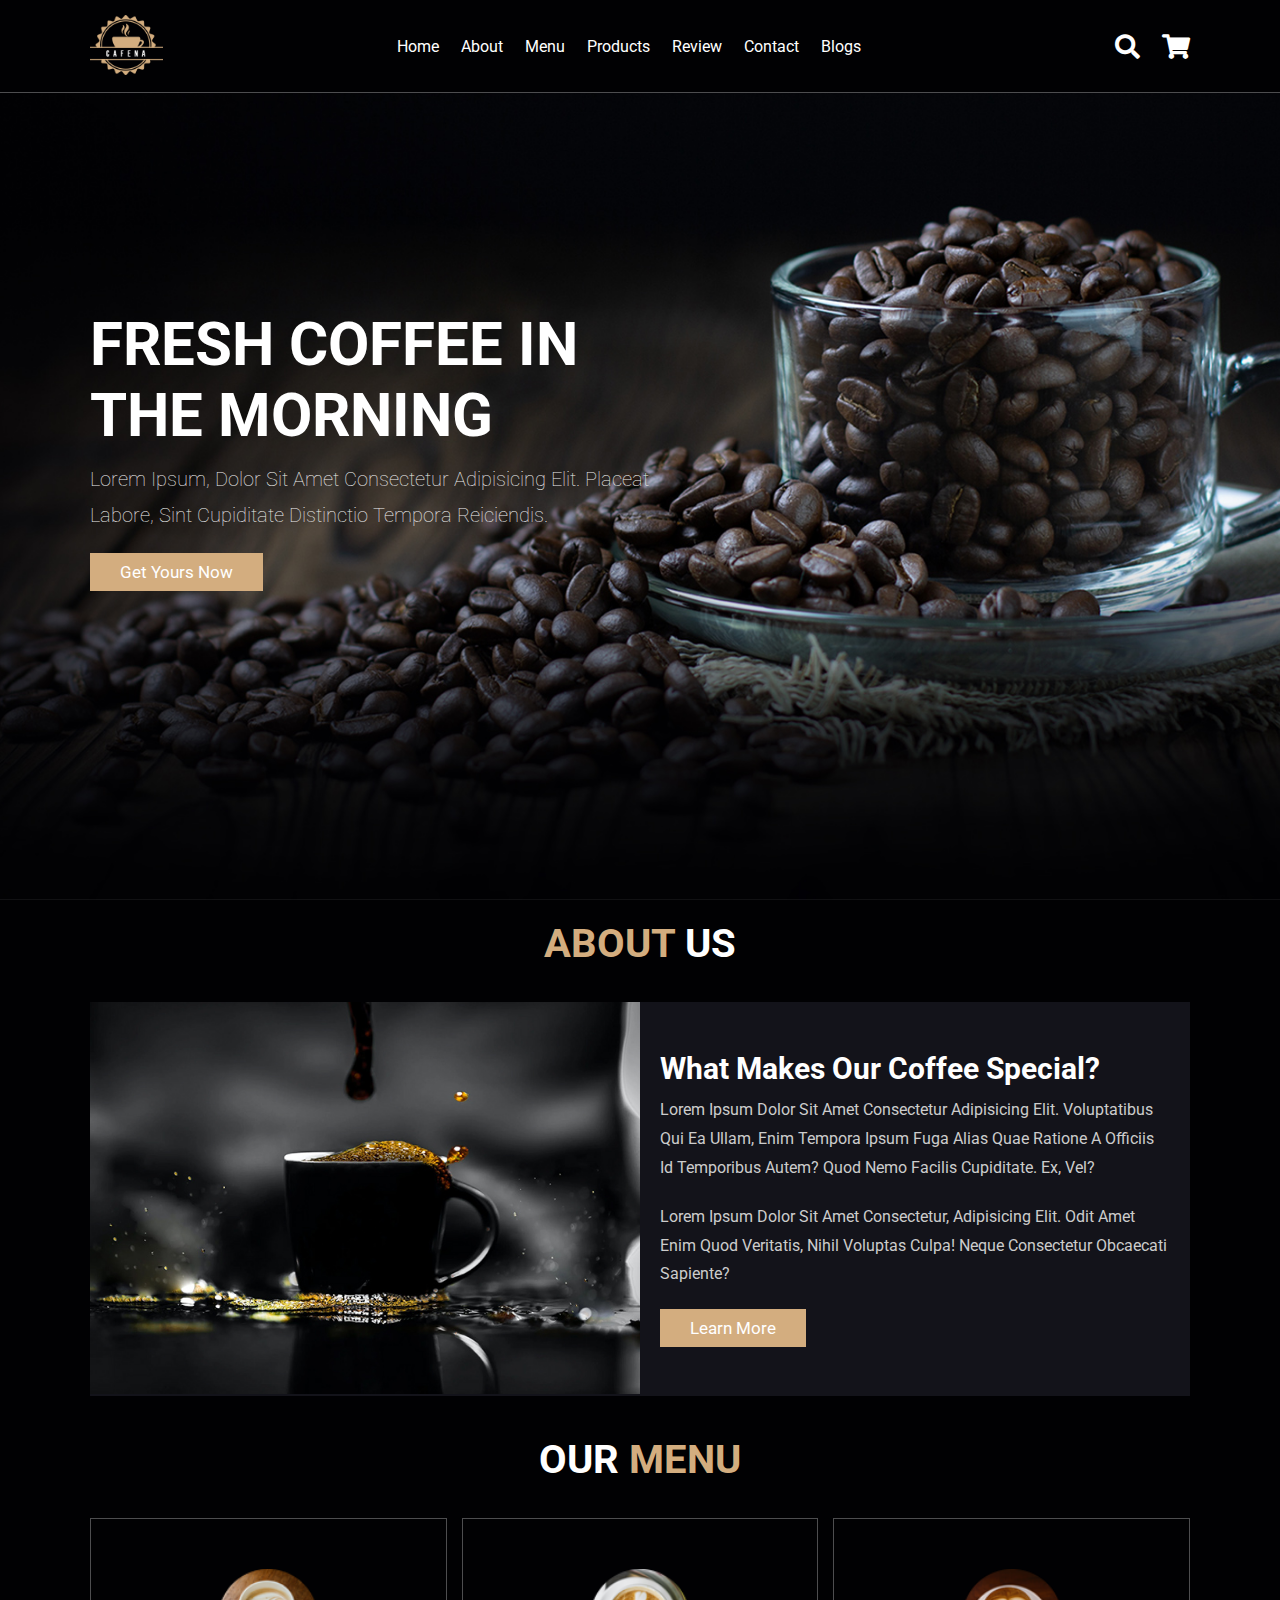
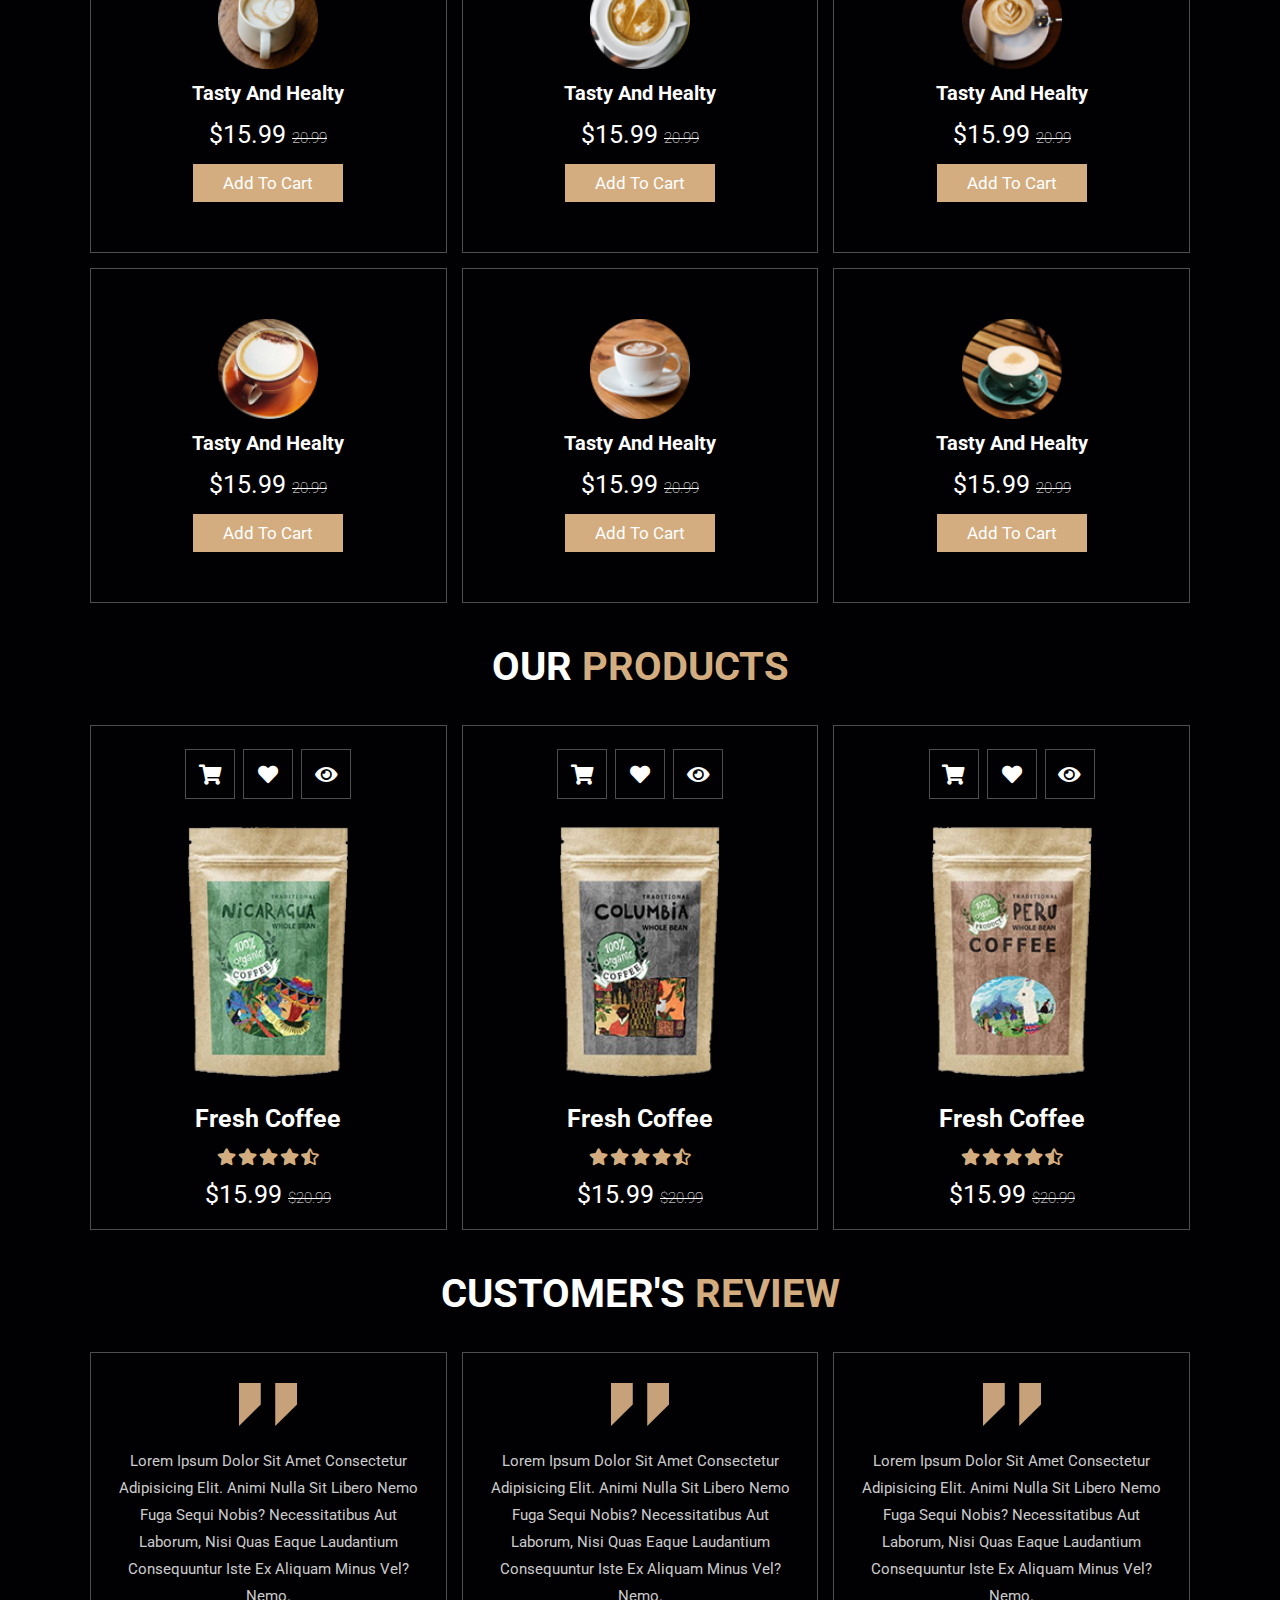
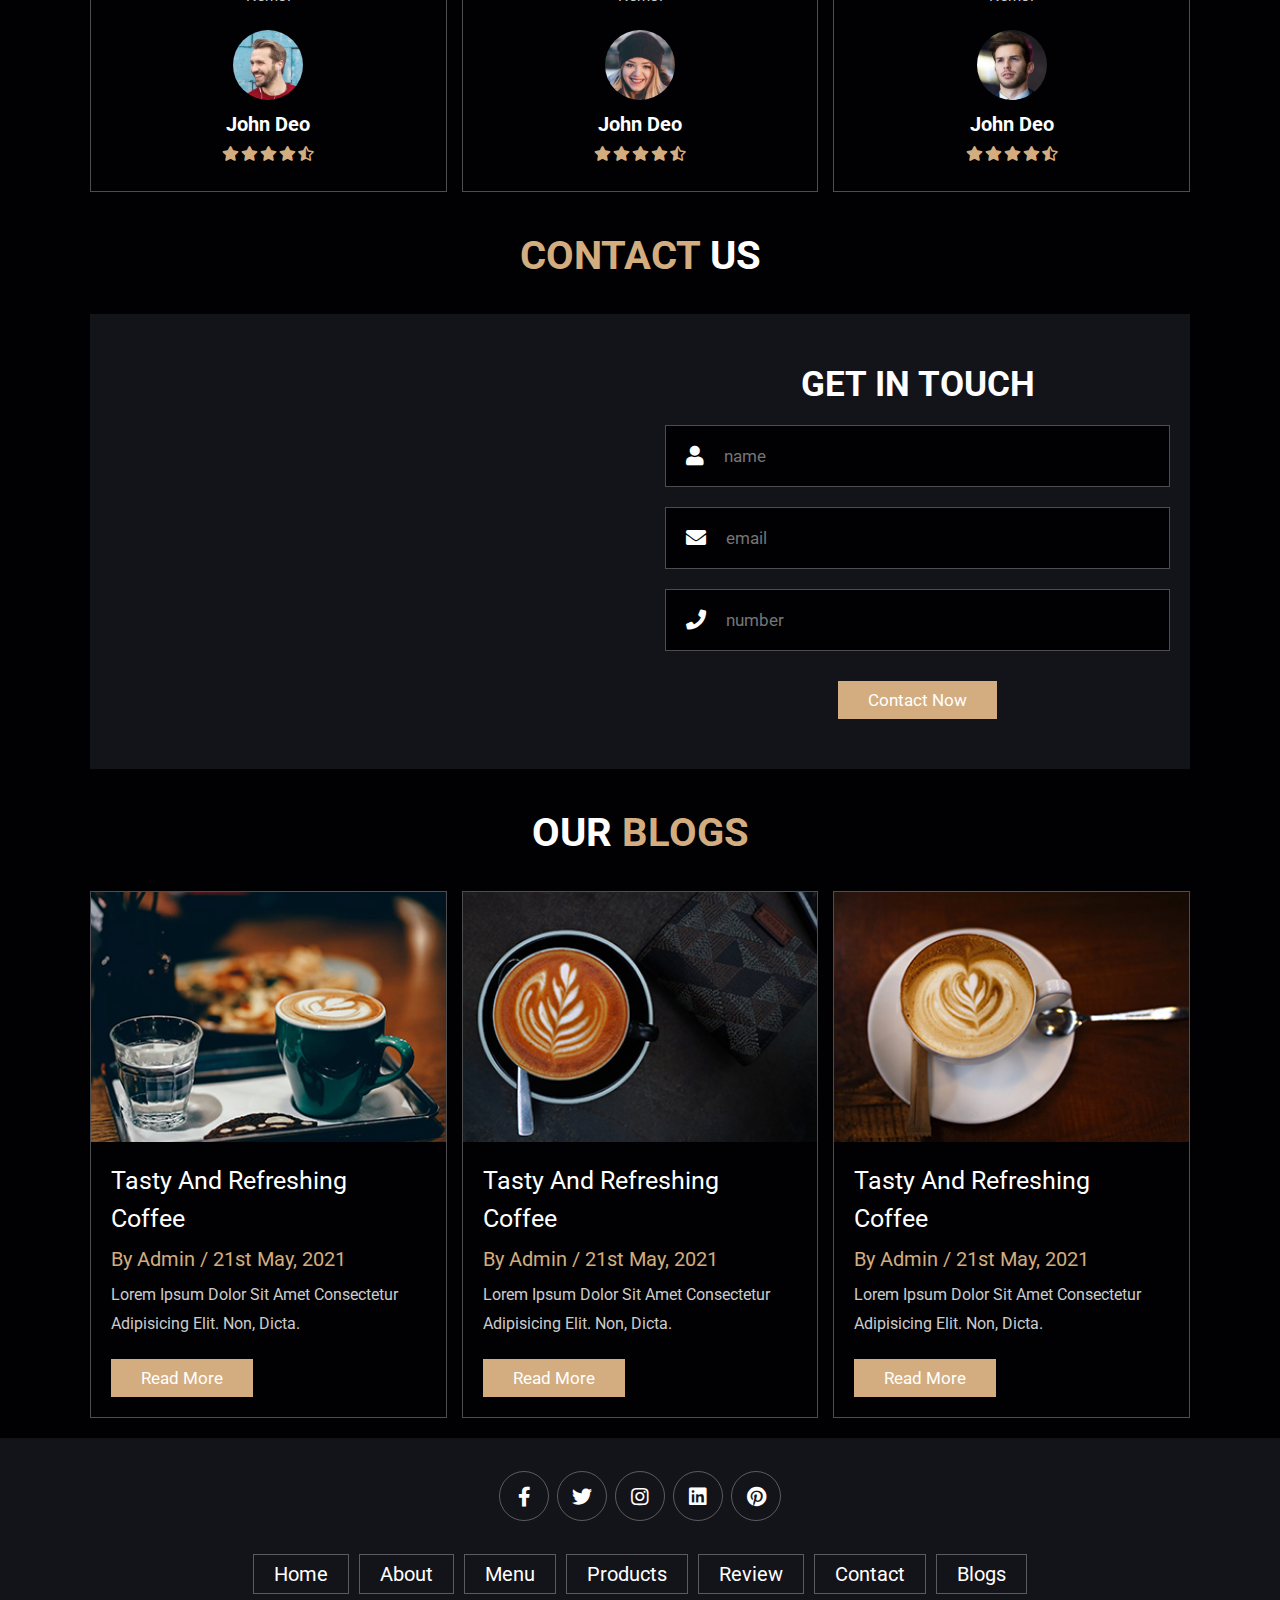
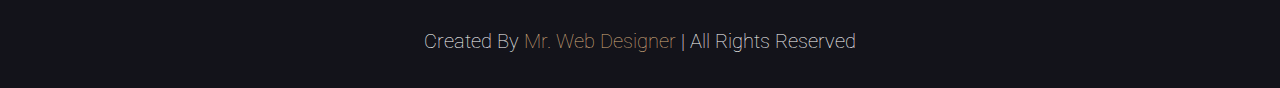
<file: hewfile/index.html>
<!DOCTYPE html>
<html lang="en">
<head>
    <meta charset="UTF-8">
    <meta http-equiv="X-UA-Compatible" content="IE=edge">
    <meta name="viewport" content="width=device-width, initial-scale=1.0">
    <title>complete responsive coffee shop website design</title>

    <!-- font awesome cdn link  -->
    <link rel="stylesheet" href="https://cdnjs.cloudflare.com/ajax/libs/font-awesome/5.15.4/css/all.min.css">

    <!-- custom css file link  -->
    <link rel="stylesheet" href="css/style.css">

</head>
<body>
    
<!-- header section starts  -->

<header class="header">

    <a href="#" class="logo">
        <img src="images/logo.png" alt="">
    </a>

    <nav class="navbar">
        <a href="#home">home</a>
        <a href="#about">about</a>
        <a href="#menu">menu</a>
        <a href="#products">products</a>
        <a href="#review">review</a>
        <a href="#contact">contact</a>
        <a href="#blogs">blogs</a>
    </nav>

    <div class="icons">
        <div class="fas fa-search" id="search-btn"></div>
        <div class="fas fa-shopping-cart" id="cart-btn"></div>
        <div class="fas fa-bars" id="menu-btn"></div>
    </div>

    <div class="search-form">
        <input type="search" id="search-box" placeholder="search here...">
        <label for="search-box" class="fas fa-search"></label>
    </div>

    <div class="cart-items-container">
        <div class="cart-item">
            <span class="fas fa-times"></span>
            <img src="images/cart-item-1.png" alt="">
            <div class="content">
                <h3>cart item 01</h3>
                <div class="price">$15.99/-</div>
            </div>
        </div>
        <div class="cart-item">
            <span class="fas fa-times"></span>
            <img src="images/cart-item-2.png" alt="">
            <div class="content">
                <h3>cart item 02</h3>
                <div class="price">$15.99/-</div>
            </div>
        </div>
        <div class="cart-item">
            <span class="fas fa-times"></span>
            <img src="images/cart-item-3.png" alt="">
            <div class="content">
                <h3>cart item 03</h3>
                <div class="price">$15.99/-</div>
            </div>
        </div>
        <div class="cart-item">
            <span class="fas fa-times"></span>
            <img src="images/cart-item-4.png" alt="">
            <div class="content">
                <h3>cart item 04</h3>
                <div class="price">$15.99/-</div>
            </div>
        </div>
        <a href="#" class="btn">checkout now</a>
    </div>

</header>

<!-- header section ends -->

<!-- home section starts  -->

<section class="home" id="home">

    <div class="content">
        <h3>fresh coffee in the morning</h3>
        <p>Lorem ipsum, dolor sit amet consectetur adipisicing elit. Placeat labore, sint cupiditate distinctio tempora reiciendis.</p>
        <a href="#" class="btn">get yours now</a>
    </div>

</section>

<!-- home section ends -->

<!-- about section starts  -->

<section class="about" id="about">

    <h1 class="heading"> <span>about</span> us </h1>

    <div class="row">

        <div class="image">
            <img src="images/about-img.jpeg" alt="">
        </div>

        <div class="content">
            <h3>what makes our coffee special?</h3>
            <p>Lorem ipsum dolor sit amet consectetur adipisicing elit. Voluptatibus qui ea ullam, enim tempora ipsum fuga alias quae ratione a officiis id temporibus autem? Quod nemo facilis cupiditate. Ex, vel?</p>
            <p>Lorem ipsum dolor sit amet consectetur, adipisicing elit. Odit amet enim quod veritatis, nihil voluptas culpa! Neque consectetur obcaecati sapiente?</p>
            <a href="#" class="btn">learn more</a>
        </div>

    </div>

</section>

<!-- about section ends -->

<!-- menu section starts  -->

<section class="menu" id="menu">

    <h1 class="heading"> our <span>menu</span> </h1>

    <div class="box-container">

        <div class="box">
            <img src="images/menu-1.png" alt="">
            <h3>tasty and healty</h3>
            <div class="price">$15.99 <span>20.99</span></div>
            <a href="#" class="btn">add to cart</a>
        </div>

        <div class="box">
            <img src="images/menu-2.png" alt="">
            <h3>tasty and healty</h3>
            <div class="price">$15.99 <span>20.99</span></div>
            <a href="#" class="btn">add to cart</a>
        </div>

        <div class="box">
            <img src="images/menu-3.png" alt="">
            <h3>tasty and healty</h3>
            <div class="price">$15.99 <span>20.99</span></div>
            <a href="#" class="btn">add to cart</a>
        </div>

        <div class="box">
            <img src="images/menu-4.png" alt="">
            <h3>tasty and healty</h3>
            <div class="price">$15.99 <span>20.99</span></div>
            <a href="#" class="btn">add to cart</a>
        </div>

        <div class="box">
            <img src="images/menu-5.png" alt="">
            <h3>tasty and healty</h3>
            <div class="price">$15.99 <span>20.99</span></div>
            <a href="#" class="btn">add to cart</a>
        </div>

        <div class="box">
            <img src="images/menu-6.png" alt="">
            <h3>tasty and healty</h3>
            <div class="price">$15.99 <span>20.99</span></div>
            <a href="#" class="btn">add to cart</a>
        </div>

    </div>

</section>

<!-- menu section ends -->

<section class="products" id="products">

    <h1 class="heading"> our <span>products</span> </h1>

    <div class="box-container">

        <div class="box">
            <div class="icons">
                <a href="#" class="fas fa-shopping-cart"></a>
                <a href="#" class="fas fa-heart"></a>
                <a href="#" class="fas fa-eye"></a>
            </div>
            <div class="image">
                <img src="images/product-1.png" alt="">
            </div>
            <div class="content">
                <h3>fresh coffee</h3>
                <div class="stars">
                    <i class="fas fa-star"></i>
                    <i class="fas fa-star"></i>
                    <i class="fas fa-star"></i>
                    <i class="fas fa-star"></i>
                    <i class="fas fa-star-half-alt"></i>
                </div>
                <div class="price">$15.99 <span>$20.99</span></div>
            </div>
        </div>

        <div class="box">
            <div class="icons">
                <a href="#" class="fas fa-shopping-cart"></a>
                <a href="#" class="fas fa-heart"></a>
                <a href="#" class="fas fa-eye"></a>
            </div>
            <div class="image">
                <img src="images/product-2.png" alt="">
            </div>
            <div class="content">
                <h3>fresh coffee</h3>
                <div class="stars">
                    <i class="fas fa-star"></i>
                    <i class="fas fa-star"></i>
                    <i class="fas fa-star"></i>
                    <i class="fas fa-star"></i>
                    <i class="fas fa-star-half-alt"></i>
                </div>
                <div class="price">$15.99 <span>$20.99</span></div>
            </div>
        </div>

        <div class="box">
            <div class="icons">
                <a href="#" class="fas fa-shopping-cart"></a>
                <a href="#" class="fas fa-heart"></a>
                <a href="#" class="fas fa-eye"></a>
            </div>
            <div class="image">
                <img src="images/product-3.png" alt="">
            </div>
            <div class="content">
                <h3>fresh coffee</h3>
                <div class="stars">
                    <i class="fas fa-star"></i>
                    <i class="fas fa-star"></i>
                    <i class="fas fa-star"></i>
                    <i class="fas fa-star"></i>
                    <i class="fas fa-star-half-alt"></i>
                </div>
                <div class="price">$15.99 <span>$20.99</span></div>
            </div>
        </div>

    </div>

</section>

<!-- review section starts  -->

<section class="review" id="review">

    <h1 class="heading"> customer's <span>review</span> </h1>

    <div class="box-container">

        <div class="box">
            <img src="images/quote-img.png" alt="" class="quote">
            <p>Lorem ipsum dolor sit amet consectetur adipisicing elit. Animi nulla sit libero nemo fuga sequi nobis? Necessitatibus aut laborum, nisi quas eaque laudantium consequuntur iste ex aliquam minus vel? Nemo.</p>
            <img src="images/pic-1.png" class="user" alt="">
            <h3>john deo</h3>
            <div class="stars">
                <i class="fas fa-star"></i>
                <i class="fas fa-star"></i>
                <i class="fas fa-star"></i>
                <i class="fas fa-star"></i>
                <i class="fas fa-star-half-alt"></i>
            </div>
        </div>

        <div class="box">
            <img src="images/quote-img.png" alt="" class="quote">
            <p>Lorem ipsum dolor sit amet consectetur adipisicing elit. Animi nulla sit libero nemo fuga sequi nobis? Necessitatibus aut laborum, nisi quas eaque laudantium consequuntur iste ex aliquam minus vel? Nemo.</p>
            <img src="images/pic-2.png" class="user" alt="">
            <h3>john deo</h3>
            <div class="stars">
                <i class="fas fa-star"></i>
                <i class="fas fa-star"></i>
                <i class="fas fa-star"></i>
                <i class="fas fa-star"></i>
                <i class="fas fa-star-half-alt"></i>
            </div>
        </div>
        
        <div class="box">
            <img src="images/quote-img.png" alt="" class="quote">
            <p>Lorem ipsum dolor sit amet consectetur adipisicing elit. Animi nulla sit libero nemo fuga sequi nobis? Necessitatibus aut laborum, nisi quas eaque laudantium consequuntur iste ex aliquam minus vel? Nemo.</p>
            <img src="images/pic-3.png" class="user" alt="">
            <h3>john deo</h3>
            <div class="stars">
                <i class="fas fa-star"></i>
                <i class="fas fa-star"></i>
                <i class="fas fa-star"></i>
                <i class="fas fa-star"></i>
                <i class="fas fa-star-half-alt"></i>
            </div>
        </div>

    </div>

</section>

<!-- review section ends -->

<!-- contact section starts  -->

<section class="contact" id="contact">

    <h1 class="heading"> <span>contact</span> us </h1>

    <div class="row">

        <iframe class="map" src="https://www.google.com/maps/embed?pb=!1m18!1m12!1m3!1d30153.788252261566!2d72.82321484621745!3d19.141690214227783!2m3!1f0!2f0!3f0!3m2!1i1024!2i768!4f13.1!3m3!1m2!1s0x3be7b63aceef0c69%3A0x2aa80cf2287dfa3b!2sJogeshwari%20West%2C%20Mumbai%2C%20Maharashtra%20400047!5e0!3m2!1sen!2sin!4v1629452077891!5m2!1sen!2sin" allowfullscreen="" loading="lazy"></iframe>

        <form action="">
            <h3>get in touch</h3>
            <div class="inputBox">
                <span class="fas fa-user"></span>
                <input type="text" placeholder="name">
            </div>
            <div class="inputBox">
                <span class="fas fa-envelope"></span>
                <input type="email" placeholder="email">
            </div>
            <div class="inputBox">
                <span class="fas fa-phone"></span>
                <input type="number" placeholder="number">
            </div>
            <input type="submit" value="contact now" class="btn">
        </form>

    </div>

</section>

<!-- contact section ends -->

<!-- blogs section starts  -->

<section class="blogs" id="blogs">

    <h1 class="heading"> our <span>blogs</span> </h1>

    <div class="box-container">

        <div class="box">
            <div class="image">
                <img src="images/blog-1.jpeg" alt="">
            </div>
            <div class="content">
                <a href="#" class="title">tasty and refreshing coffee</a>
                <span>by admin / 21st may, 2021</span>
                <p>Lorem ipsum dolor sit amet consectetur adipisicing elit. Non, dicta.</p>
                <a href="#" class="btn">read more</a>
            </div>
        </div>

        <div class="box">
            <div class="image">
                <img src="images/blog-2.jpeg" alt="">
            </div>
            <div class="content">
                <a href="#" class="title">tasty and refreshing coffee</a>
                <span>by admin / 21st may, 2021</span>
                <p>Lorem ipsum dolor sit amet consectetur adipisicing elit. Non, dicta.</p>
                <a href="#" class="btn">read more</a>
            </div>
        </div>

        <div class="box">
            <div class="image">
                <img src="images/blog-3.jpeg" alt="">
            </div>
            <div class="content">
                <a href="#" class="title">tasty and refreshing coffee</a>
                <span>by admin / 21st may, 2021</span>
                <p>Lorem ipsum dolor sit amet consectetur adipisicing elit. Non, dicta.</p>
                <a href="#" class="btn">read more</a>
            </div>
        </div>

    </div>

</section>

<!-- blogs section ends -->

<!-- footer section starts  -->

<section class="footer">

    <div class="share">
        <a href="#" class="fab fa-facebook-f"></a>
        <a href="#" class="fab fa-twitter"></a>
        <a href="#" class="fab fa-instagram"></a>
        <a href="#" class="fab fa-linkedin"></a>
        <a href="#" class="fab fa-pinterest"></a>
    </div>

    <div class="links">
        <a href="#">home</a>
        <a href="#">about</a>
        <a href="#">menu</a>
        <a href="#">products</a>
        <a href="#">review</a>
        <a href="#">contact</a>
        <a href="#">blogs</a>
    </div>

    <div class="credit">created by <span>mr. web designer</span> | all rights reserved</div>

</section>

<!-- footer section ends -->

















<!-- custom js file link  -->
<script src="js/script.js"></script>

</body>
</html>
</file>
<file: hewfile/css/style.css>
@import url('https://fonts.googleapis.com/css2?family=Roboto:wght@100;300;400;500;700&display=swap');

:root{
    --main-color:#d3ad7f;
    --black:#13131a;
    --bg:#010103;
    --border:.1rem solid rgba(255,255,255,.3);
}

*{
    font-family: 'Roboto', sans-serif;
    margin:0; padding:0;
    box-sizing: border-box;
    outline: none; border:none;
    text-decoration: none;
    text-transform: capitalize;
    transition: .2s linear;
}

html{
    font-size: 62.5%;
    overflow-x: hidden;
    scroll-padding-top: 9rem;
    scroll-behavior: smooth;
}

html::-webkit-scrollbar{
    width: .8rem;
}

html::-webkit-scrollbar-track{
    background: transparent;
}

html::-webkit-scrollbar-thumb{
    background: #fff;
    border-radius: 5rem;
}

body{
    background: var(--bg);
}

section{
    padding:2rem 7%;
}

.heading{
    text-align: center;
    color:#fff;
    text-transform: uppercase;
    padding-bottom: 3.5rem;
    font-size: 4rem;
}

.heading span{
    color:var(--main-color);
    text-transform: uppercase;
}

.btn{
    margin-top: 1rem;
    display: inline-block;
    padding:.9rem 3rem;
    font-size: 1.7rem;
    color:#fff;
    background: var(--main-color);
    cursor: pointer;
}

.btn:hover{
    letter-spacing: .2rem;
}

.header{
    background: var(--bg);
    display: flex;
    align-items: center;
    justify-content: space-between;
    padding:1.5rem 7%;
    border-bottom: var(--border);
    position: fixed;
    top:0; left: 0; right: 0;
    z-index: 1000;
}

.header .logo img{
    height: 6rem;
}

.header .navbar a{
    margin:0 1rem;
    font-size: 1.6rem;
    color:#fff;
}

.header .navbar a:hover{
    color:var(--main-color);
    border-bottom: .1rem solid var(--main-color);
    padding-bottom: .5rem;
}

.header .icons div{
    color:#fff;
    cursor: pointer;
    font-size: 2.5rem;
    margin-left: 2rem;
}

.header .icons div:hover{
    color:var(--main-color);
}

#menu-btn{
    display: none;
}

.header .search-form{
    position: absolute;
    top:115%; right: 7%;
    background: #fff;
    width: 50rem;
    height: 5rem;
    display: flex;
    align-items: center;
    transform: scaleY(0);
    transform-origin: top;
}

.header .search-form.active{
    transform: scaleY(1);
}

.header .search-form input{
    height: 100%;
    width: 100%;
    font-size: 1.6rem;
    color:var(--black);
    padding:1rem;
    text-transform: none;
}

.header .search-form label{
    cursor: pointer;
    font-size: 2.2rem;
    margin-right: 1.5rem;
    color:var(--black);
}

.header .search-form label:hover{
    color:var(--main-color);
}

.header .cart-items-container{
    position: absolute;
    top:100%; right: -100%;
    height: calc(100vh - 9.5rem);
    width: 35rem;
    background: #fff;
    padding:0 1.5rem;
}

.header .cart-items-container.active{
    right: 0;
}

.header .cart-items-container .cart-item{
    position: relative;
    margin:2rem 0;
    display: flex;
    align-items: center;
    gap:1.5rem;
}

.header .cart-items-container .cart-item .fa-times{
    position: absolute;
    top:1rem; right: 1rem;
    font-size: 2rem;
    cursor: pointer;
    color: var(--black);
}

.header .cart-items-container .cart-item .fa-times:hover{
    color:var(--main-color);
}

.header .cart-items-container .cart-item img{
    height: 7rem;
}

.header .cart-items-container .cart-item .content h3{
    font-size: 2rem;
    color:var(--black);
    padding-bottom: .5rem;
}

.header .cart-items-container .cart-item .content .price{
    font-size: 1.5rem;
    color:var(--main-color);
}

.header .cart-items-container .btn{
    width: 100%;
    text-align: center;
}

.home{
    min-height: 100vh;
    display: flex;
    align-items: center;
    background:url(../images/home-img.jpeg) no-repeat;
    background-size: cover;
    background-position: center;
}

.home .content{
    max-width: 60rem;
}

.home .content h3{
    font-size: 6rem;
    text-transform: uppercase;
    color:#fff;
}

.home .content p{
    font-size: 2rem;
    font-weight: lighter;
    line-height: 1.8;
    padding:1rem 0;
    color:#eee;
}

.about .row{
    display: flex;
    align-items: center;
    background:var(--black);
    flex-wrap: wrap;
}

.about .row .image{
    flex:1 1 45rem;
}

.about .row .image img{
    width: 100%;
}
.about .row .content{
    flex:1 1 45rem;
    padding:2rem;
}

.about .row .content h3{
    font-size: 3rem;
    color:#fff;
}

.about .row .content p{
    font-size: 1.6rem;
    color:#ccc;
    padding:1rem 0;
    line-height: 1.8;
}

.menu .box-container{
    display: grid;
    grid-template-columns: repeat(auto-fit, minmax(30rem, 1fr));
    gap:1.5rem;
}

.menu .box-container .box{
    padding:5rem;
    text-align: center;
    border:var(--border);    
}

.menu .box-container .box img{
    height: 10rem;
}

.menu .box-container .box h3{
    color: #fff;
    font-size: 2rem;
    padding:1rem 0;
}

.menu .box-container .box .price{
    color: #fff;
    font-size: 2.5rem;
    padding:.5rem 0;
}

.menu .box-container .box .price span{
    font-size: 1.5rem;
    text-decoration: line-through;
    font-weight: lighter;
}

.menu .box-container .box:hover{
    background:#fff;
}

.menu .box-container .box:hover > *{
    color:var(--black);
}

.products .box-container{
    display: grid;
    grid-template-columns: repeat(auto-fit, minmax(30rem, 1fr));
    gap:1.5rem;
}

.products .box-container .box{
    text-align: center;
    border:var(--border);
    padding: 2rem;
}

.products .box-container .box .icons a{
    height: 5rem;
    width: 5rem;
    line-height: 5rem;
    font-size: 2rem;
    border:var(--border);
    color:#fff;
    margin:.3rem;
}

.products .box-container .box .icons a:hover{
    background:var(--main-color);
}

.products .box-container .box .image{
    padding: 2.5rem 0;
}

.products .box-container .box .image img{
    height: 25rem;
}

.products .box-container .box .content h3{
    color:#fff;
    font-size: 2.5rem;
}

.products .box-container .box .content .stars{
    padding: 1.5rem;
}

.products .box-container .box .content .stars i{
    font-size: 1.7rem;
    color: var(--main-color);
}

.products .box-container .box .content .price{
    color:#fff;
    font-size: 2.5rem;
}

.products .box-container .box .content .price span{
    text-decoration: line-through;
    font-weight: lighter;
    font-size: 1.5rem;
}

.review .box-container{
    display: grid;
    grid-template-columns: repeat(auto-fit, minmax(30rem, 1fr));
    gap:1.5rem;
}

.review .box-container .box{
    border:var(--border);
    text-align: center;
    padding:3rem 2rem;
}

.review .box-container .box p{
    font-size: 1.5rem;
    line-height: 1.8;
    color:#ccc;
    padding:2rem 0;
}

.review .box-container .box .user{
    height: 7rem;
    width: 7rem;
    border-radius: 50%;
    object-fit: cover;
}

.review .box-container .box h3{
    padding:1rem 0;
    font-size: 2rem;
    color:#fff;
}

.review .box-container .box .stars i{
    font-size: 1.5rem;
    color:var(--main-color);
}

.contact .row{
    display: flex;
    background:var(--black);
    flex-wrap: wrap;
    gap:1rem;
}

.contact .row .map{
    flex:1 1 45rem;
    width: 100%;
    object-fit: cover;
}

.contact .row form{
    flex:1 1 45rem;
    padding:5rem 2rem;
    text-align: center;
}

.contact .row form h3{
    text-transform: uppercase;
    font-size: 3.5rem;
    color:#fff;
}

.contact .row form .inputBox{
    display: flex;
    align-items: center;
    margin-top: 2rem;
    margin-bottom: 2rem;
    background:var(--bg);
    border:var(--border);
}

.contact .row form .inputBox span{
    color:#fff;
    font-size: 2rem;
    padding-left: 2rem;
}

.contact .row form .inputBox input{
    width: 100%;
    padding:2rem;
    font-size: 1.7rem;
    color:#fff;
    text-transform: none;
    background:none;
}

.blogs .box-container{
    display: grid;
    grid-template-columns: repeat(auto-fit, minmax(30rem, 1fr));
    gap:1.5rem;
}

.blogs .box-container .box{
    border:var(--border);    
}

.blogs .box-container .box .image{
    height: 25rem;
    overflow:hidden;
    width: 100%;
}

.blogs .box-container .box .image img{
    height: 100%;
    object-fit: cover;
    width: 100%;
}

.blogs .box-container .box:hover .image img{
    transform: scale(1.2);
}

.blogs .box-container .box .content{
    padding:2rem;
}

.blogs .box-container .box .content .title{
    font-size: 2.5rem;
    line-height: 1.5;
    color:#fff;
}

.blogs .box-container .box .content .title:hover{
    color:var(--main-color);
}

.blogs .box-container .box .content span{
    color:var(--main-color);
    display: block;
    padding-top: 1rem;
    font-size: 2rem;
}

.blogs .box-container .box .content p{
    font-size: 1.6rem;
    line-height: 1.8;
    color:#ccc;
    padding:1rem 0;
}

.footer{
    background:var(--black);
    text-align: center;
}

.footer .share{
    padding:1rem 0;
}

.footer .share a{
    height: 5rem;
    width: 5rem;
    line-height: 5rem;
    font-size: 2rem;
    color:#fff;
    border:var(--border);
    margin:.3rem;
    border-radius: 50%;
}

.footer .share a:hover{
    background-color: var(--main-color);
}

.footer .links{
    display: flex;
    justify-content: center;
    flex-wrap: wrap;
    padding:2rem 0;
    gap:1rem;
}

.footer .links a{
    padding:.7rem 2rem;
    color:#fff;
    border:var(--border);
    font-size: 2rem;
}

.footer .links a:hover{
    background:var(--main-color);
}

.footer .credit{
    font-size: 2rem;
    color:#fff;
    font-weight: lighter;
    padding:1.5rem;
}

.footer .credit span{
    color:var(--main-color);
}













/* media queries  */
@media (max-width:991px){

    html{
        font-size: 55%;
    }

    .header{
        padding:1.5rem 2rem;
    }

    section{
        padding:2rem;
    }

}

@media (max-width:768px){

    #menu-btn{
        display: inline-block;
    }

    .header .navbar{
        position: absolute;
        top:100%; right: -100%;
        background: #fff;
        width: 30rem;
        height: calc(100vh - 9.5rem);
    }

    .header .navbar.active{
        right:0;
    }

    .header .navbar a{
        color:var(--black);
        display: block;
        margin:1.5rem;
        padding:.5rem;
        font-size: 2rem;
    }

    .header .search-form{
        width: 90%;
        right: 2rem;
    }

    .home{
        background-position: left;
        justify-content: center;
        text-align: center;
    }

    .home .content h3{
        font-size: 4.5rem;
    }

    .home .content p{
        font-size: 1.5rem;
    }

}

@media (max-width:450px){

    html{
        font-size: 50%;
    }

}
</file>
